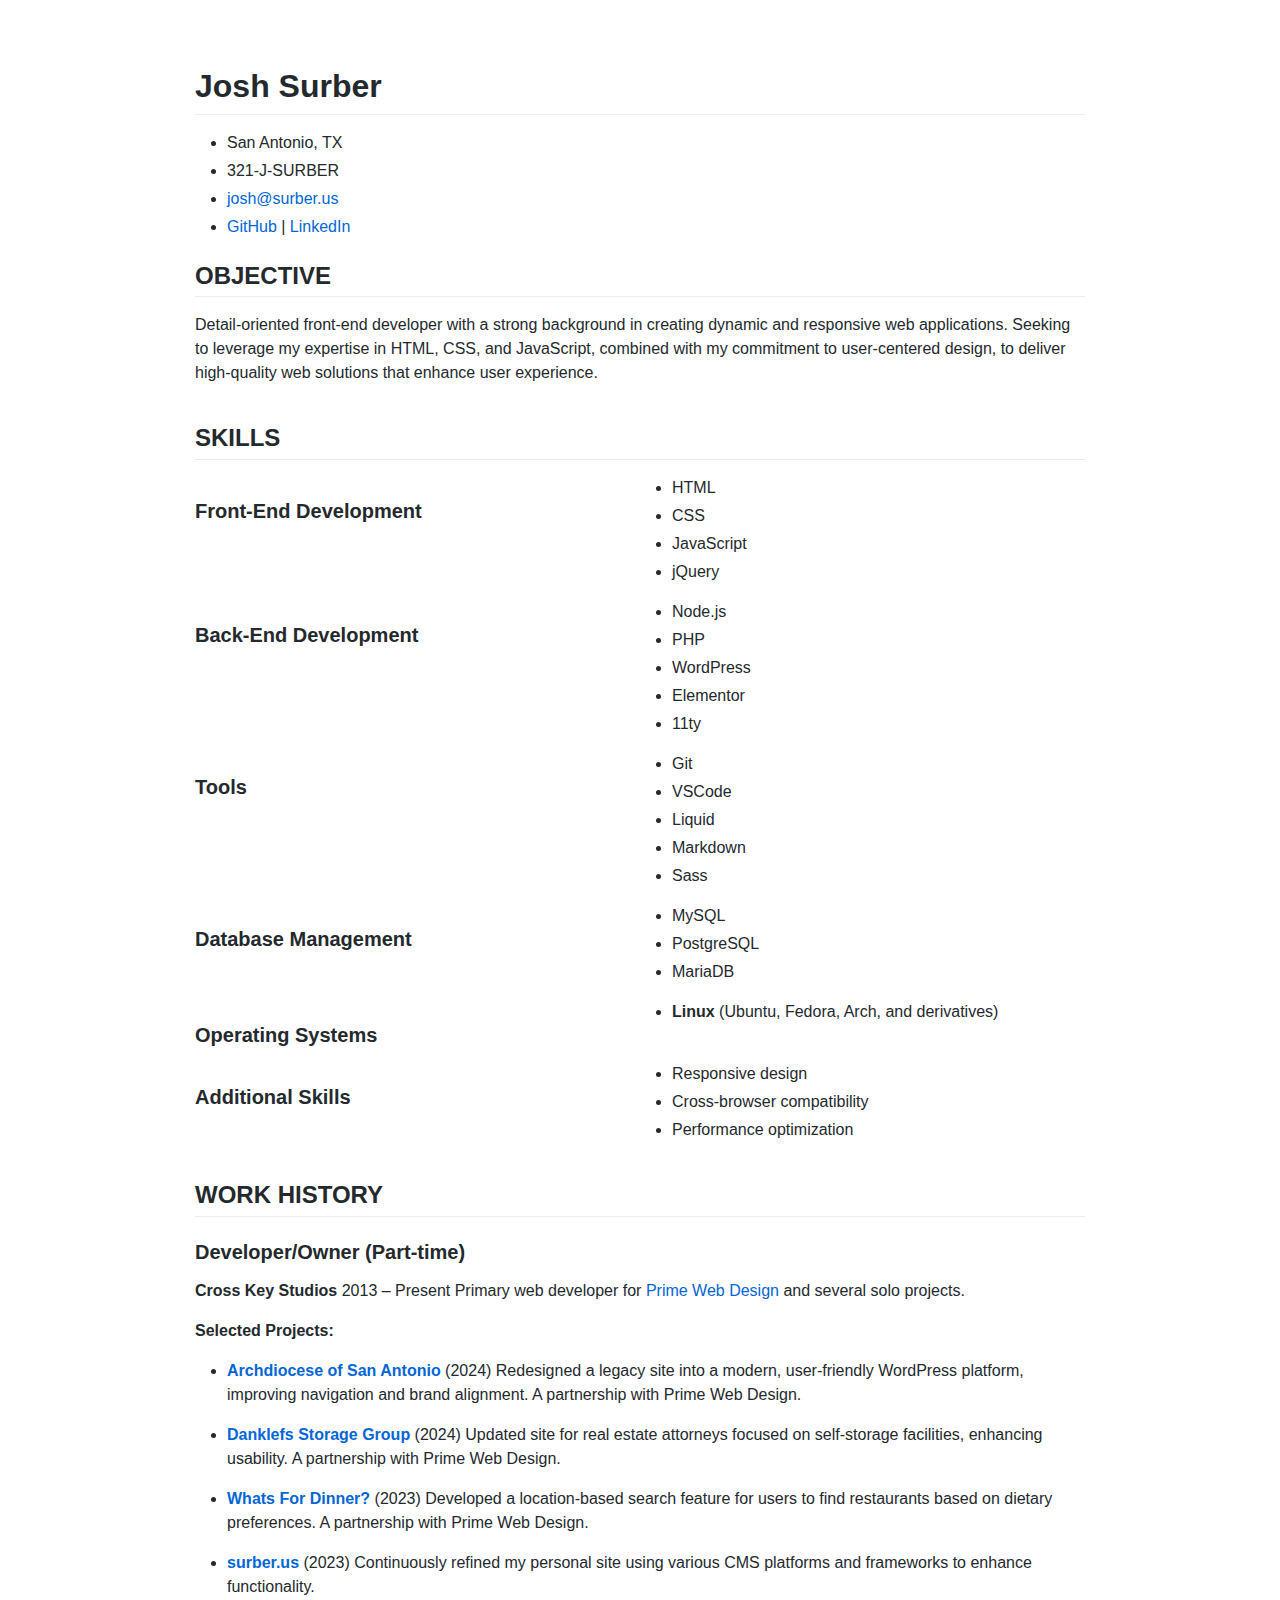
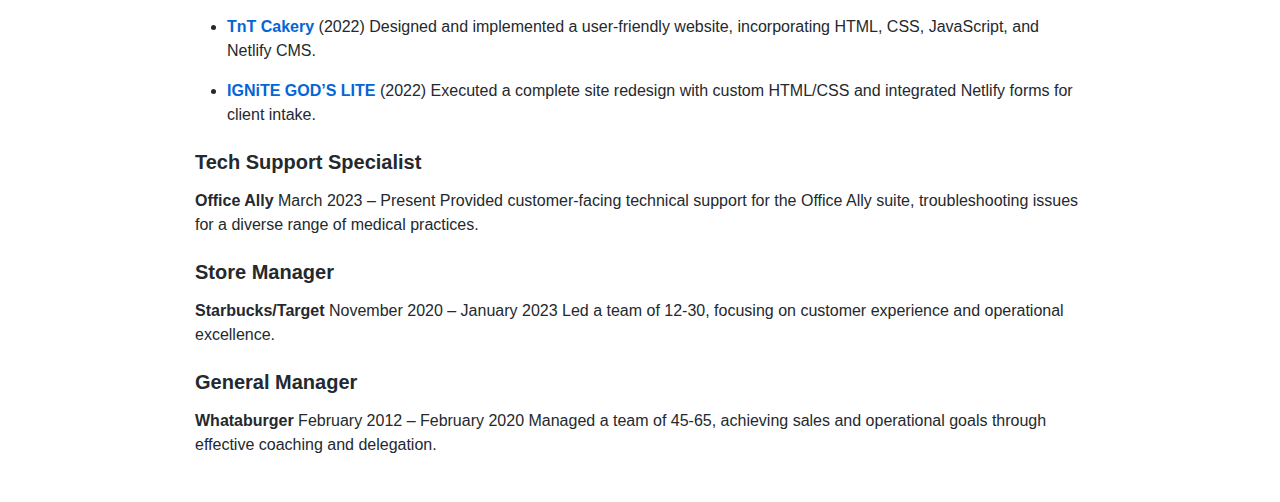
<file: resume/index.html>
<!DOCTYPE html>
<html xmlns="http://www.w3.org/1999/xhtml" lang="" xml:lang="">
<head>
  <meta charset="utf-8" />
  <meta name="generator" content="pandoc" />
  <meta name="viewport" content="width=device-width, initial-scale=1.0, user-scalable=yes" />
  <title>Josh Surber</title>
  <style>
    code{white-space: pre-wrap;}
    span.smallcaps{font-variant: small-caps;}
    div.columns{display: flex; gap: min(4vw, 1.5em);}
    div.column{flex: auto; overflow-x: auto;}
    div.hanging-indent{margin-left: 1.5em; text-indent: -1.5em;}
    /* The extra [class] is a hack that increases specificity enough to
       override a similar rule in reveal.js */
    ul.task-list[class]{list-style: none;}
    ul.task-list li input[type="checkbox"] {
      font-size: inherit;
      width: 0.8em;
      margin: 0 0.8em 0.2em -1.6em;
      vertical-align: middle;
    }
    .display.math{display: block; text-align: center; margin: 0.5rem auto;}
  </style>
  <link rel="stylesheet" href="./github.css" />
  <!--[if lt IE 9]>
    <script src="//cdnjs.cloudflare.com/ajax/libs/html5shiv/3.7.3/html5shiv-printshiv.min.js"></script>
  <![endif]-->
</head>
<body>
<header id="title-block-header">
<h1 class="title">Josh Surber</h1>
</header>
<div class="Contact">
<ul>
<li>San Antonio, TX</li>
<li>321-J-SURBER</li>
<li><a href="mailto:josh@surber.us">josh@surber.us</a></li>
<li><a href="https://github.com/joshsurber">GitHub</a> | <a
href="https://linkedin.com/in/joshsurber">LinkedIn</a></li>
</ul>
</div>
<h2 id="objective">OBJECTIVE</h2>
<p>Detail-oriented front-end developer with a strong background in
creating dynamic and responsive web applications. Seeking to leverage my
expertise in HTML, CSS, and JavaScript, combined with my commitment to
user-centered design, to deliver high-quality web solutions that enhance
user experience.</p>
<section id="skills" class="Skills">
<h2>SKILLS</h2>
<h3 id="front-end-development">Front-End Development</h3>
<ul>
<li>HTML</li>
<li>CSS</li>
<li>JavaScript</li>
<li>jQuery</li>
</ul>
<h3 id="back-end-development">Back-End Development</h3>
<ul>
<li>Node.js</li>
<li>PHP</li>
<li>WordPress</li>
<li>Elementor</li>
<li>11ty</li>
</ul>
<h3 id="tools">Tools</h3>
<ul>
<li>Git</li>
<li>VSCode</li>
<li>Liquid</li>
<li>Markdown</li>
<li>Sass</li>
</ul>
<h3 id="database-management">Database Management</h3>
<ul>
<li>MySQL</li>
<li>PostgreSQL</li>
<li>MariaDB</li>
</ul>
<h3 id="operating-systems">Operating Systems</h3>
<ul>
<li><strong>Linux</strong> (Ubuntu, Fedora, Arch, and derivatives)</li>
</ul>
<h3 id="additional-skills">Additional Skills</h3>
<ul>
<li>Responsive design</li>
<li>Cross-browser compatibility</li>
<li>Performance optimization</li>
</ul>
</section>
<h2 id="work-history">WORK HISTORY</h2>
<h3 id="developerowner-part-time">Developer/Owner (Part-time)</h3>
<p><strong>Cross Key Studios</strong> 2013 – Present Primary web
developer for <a href="http://primewebdesign.com">Prime Web Design</a>
and several solo projects.</p>
<p><strong>Selected Projects:</strong></p>
<ul>
<li><p><strong><a href="http://archsa.org">Archdiocese of San
Antonio</a></strong> (2024) Redesigned a legacy site into a modern,
user-friendly WordPress platform, improving navigation and brand
alignment. A partnership with Prime Web Design.</p></li>
<li><p><strong><a href="https://danklefsstoragegroup.com">Danklefs
Storage Group</a></strong> (2024) Updated site for real estate attorneys
focused on self-storage facilities, enhancing usability. A partnership
with Prime Web Design.</p></li>
<li><p><strong><a href="http://whatsfordinner.org">Whats For
Dinner?</a></strong> (2023) Developed a location-based search feature
for users to find restaurants based on dietary preferences. A
partnership with Prime Web Design.</p></li>
<li><p><strong><a href="https://surber.us">surber.us</a></strong> (2023)
Continuously refined my personal site using various CMS platforms and
frameworks to enhance functionality.</p></li>
<li><p><strong><a href="https://tntcakery.com">TnT Cakery</a></strong>
(2022) Designed and implemented a user-friendly website, incorporating
HTML, CSS, JavaScript, and Netlify CMS.</p></li>
<li><p><strong><a href="https://ignite-gods-lite.com">IGNiTE GOD’S
LITE</a></strong> (2022) Executed a complete site redesign with custom
HTML/CSS and integrated Netlify forms for client intake.</p></li>
</ul>
<h3 id="tech-support-specialist">Tech Support Specialist</h3>
<p><strong>Office Ally</strong> March 2023 – Present Provided
customer-facing technical support for the Office Ally suite,
troubleshooting issues for a diverse range of medical practices.</p>
<h3 id="store-manager">Store Manager</h3>
<p><strong>Starbucks/Target</strong> November 2020 – January 2023 Led a
team of 12-30, focusing on customer experience and operational
excellence.</p>
<h3 id="general-manager">General Manager</h3>
<p><strong>Whataburger</strong> February 2012 – February 2020 Managed a
team of 45-65, achieving sales and operational goals through effective
coaching and delegation.</p>
</body>
</html>
</file>
<file: resume/github.css>
/* Modified to work with pandoc html output David Granström https://davidgranstrom.com  License MIT © Sindre Sorhus https://sindresorhus.com/ */
@font-face {
  font-family: octicons-link;
  src: url([data-uri])
    format("woff");
}
body {
  -ms-text-size-adjust: 100%;
  -webkit-text-size-adjust: 100%;
  line-height: 1.5;
  color: #24292e;
  font-family: -apple-system, BlinkMacSystemFont, "Segoe UI", Helvetica, Arial,
    sans-serif, "Apple Color Emoji", "Segoe UI Emoji", "Segoe UI Symbol";
  font-size: 16px;
  line-height: 1.5;
  word-wrap: break-word;
  box-sizing: border-box;
  min-width: 200px;
  max-width: 980px;
  margin: 0 auto;
  padding: 45px;
}
@media (max-width: 767px) {
  body {
    padding: 15px;
  }
}
body a {
  background-color: transparent;
}
body a:active,
body a:hover {
  outline-width: 0;
}
body strong {
  font-weight: inherit;
}
body strong {
  font-weight: bolder;
}
body h1 {
  font-size: 2em;
  margin: 0.67em 0;
}
body code,
body kbd,
body pre {
  font-family: monospace, monospace;
  font-size: 1em;
}
body input {
  font: inherit;
  margin: 0;
}
body input {
  overflow: visible;
}
body * {
  box-sizing: border-box;
}
body input {
  font-family: inherit;
  font-size: inherit;
  line-height: inherit;
}
body a {
  color: #0366d6;
  text-decoration: none;
}
body a:hover {
  text-decoration: underline;
}
body strong {
  font-weight: 600;
}
body h1,
body h2,
body h3,
body h4,
body h5,
body h6 {
  margin-top: 0;
  margin-bottom: 0;
}
body h1 {
  font-size: 32px;
  font-weight: 600;
}
body h2 {
  font-size: 24px;
  font-weight: 600;
}
body h3 {
  font-size: 20px;
  font-weight: 600;
}
body h4 {
  font-size: 16px;
  font-weight: 600;
}
body h5 {
  font-size: 14px;
  font-weight: 600;
}
body h6 {
  font-size: 12px;
  font-weight: 600;
}
body p {
  margin-top: 0;
  margin-bottom: 10px;
}
body ul,
body ol {
  padding-left: 0;
  margin-top: 0;
  margin-bottom: 0;
}
body ol ol,
body ul ol {
  list-style-type: lower-roman;
}
body ul ul ol,
body ul ol ol,
body ol ul ol,
body ol ol ol {
  list-style-type: lower-alpha;
}
body dd {
  margin-left: 0;
}
body code {
  font-family: "SFMono-Regular", Consolas, "Liberation Mono", Menlo, Courier,
    monospace;
  font-size: 12px;
}
body pre {
  margin-top: 0;
  margin-bottom: 0;
  font-family: "SFMono-Regular", Consolas, "Liberation Mono", Menlo, Courier,
    monospace;
  font-size: 12px;
}
body::before {
  display: table;
  content: "";
}
body::after {
  display: table;
  clear: both;
  content: "";
}
body > *:first-child {
  margin-top: 0 !important;
}
body > *:last-child {
  margin-bottom: 0 !important;
}
body a:not([href]) {
  color: inherit;
  text-decoration: none;
}
body p,
body blockquote,
body ul,
body ol,
body dl,
body table,
body pre {
  margin-top: 0;
  margin-bottom: 16px;
}
body h1,
body h2,
body h3,
body h4,
body h5,
body h6 {
  margin-top: 24px;
  margin-bottom: 16px;
  font-weight: 600;
  line-height: 1.1;
}
body h1 {
  padding-bottom: 0.3em;
  font-size: 2em;
  border-bottom: 1px solid #eaecef;
}
body h2 {
  padding-bottom: 0.3em;
  font-size: 1.5em;
  border-bottom: 1px solid #eaecef;
}
body h3 {
  font-size: 1.25em;
}
body h4 {
  font-size: 1em;
}
body h5 {
  font-size: 0.875em;
}
body h6 {
  font-size: 0.85em;
  color: #6a737d;
}
body ul,
body ol {
  padding-left: 2em;
}
body ul ul,
body ul ol,
body ol ol,
body ol ul {
  margin-top: 0;
  margin-bottom: 0;
}
body li {
  word-wrap: break-all;
}
body li > p {
  margin-top: 16px;
}
body li + li {
  margin-top: 0.25em;
}
body code {
  padding: 0.2em 0.4em;
  margin: 0;
  font-size: 85%;
  background-color: rgba(27, 31, 35, 0.05);
  border-radius: 3px;
}

.Skills{
    display:grid;
    grid-template-columns:repeat(2,1fr);
    & h2{grid-column:span 2}
    nth-child(<4)
}
</file>
